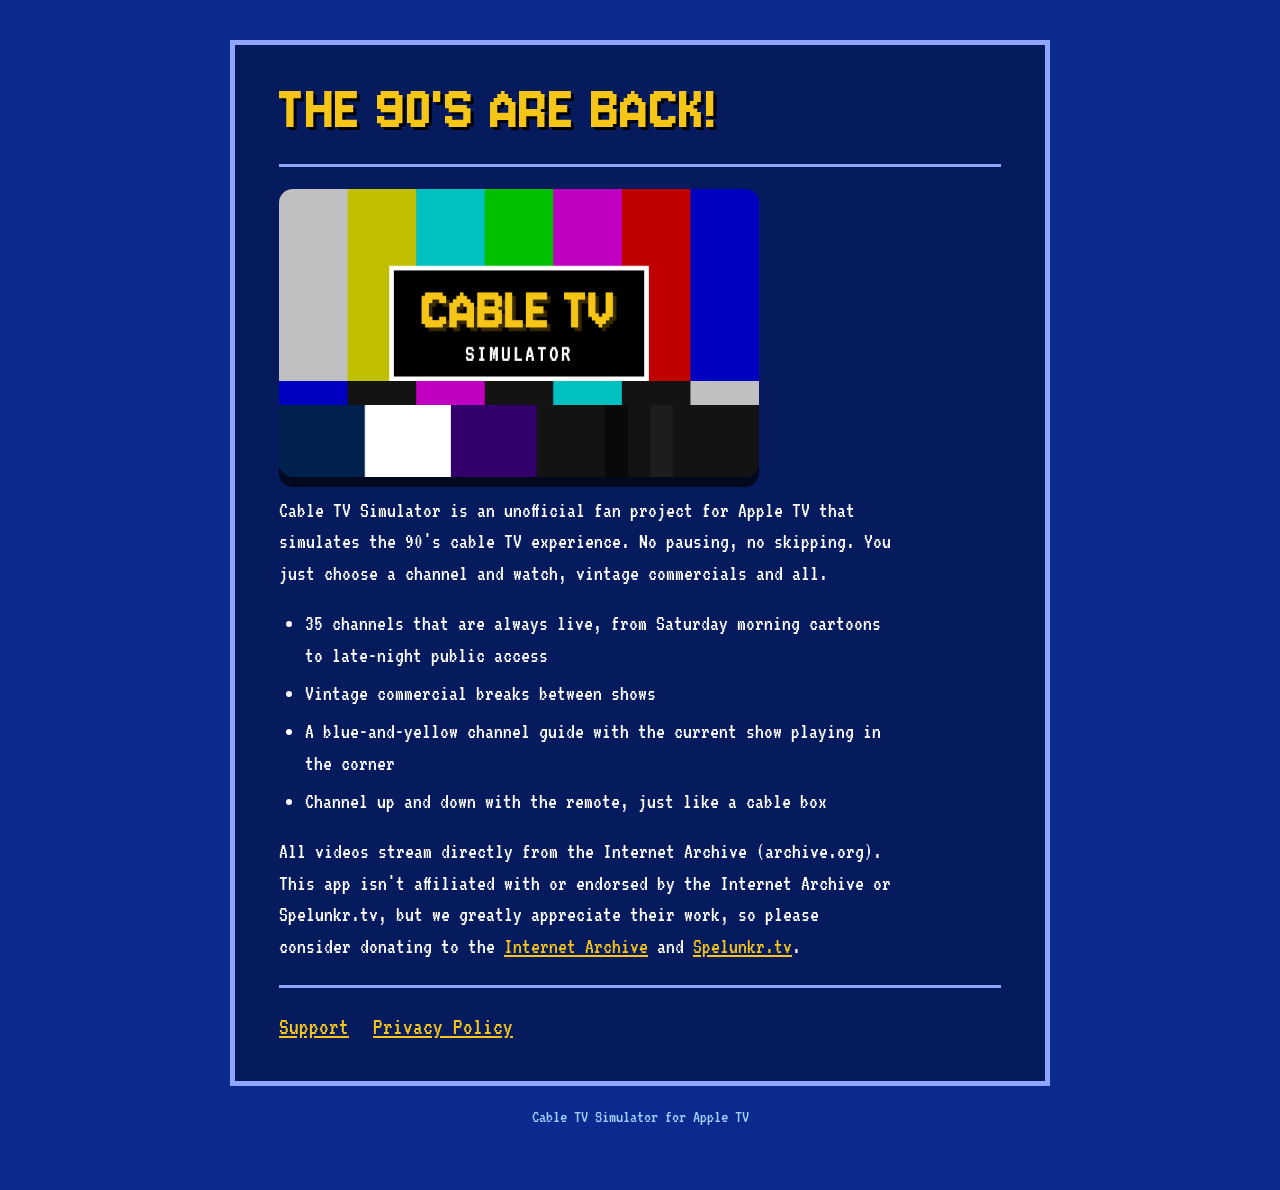
<file: index.html>
<!doctype html>
<html lang="en">
<head>
<meta charset="utf-8">
<meta name="viewport" content="width=device-width, initial-scale=1">
<title>Cable TV Simulator</title>
<meta name="description" content="A 90s cable TV simulator for Apple TV: live channels, vintage commercials and a channel guide, streamed from the Internet Archive.">
<meta property="og:title" content="Cable TV Simulator">
<meta property="og:description" content="The 90s are back! Live channels, vintage commercials and a channel guide for Apple TV.">
<meta property="og:image" content="https://cabletvsimulator.com/icon.png">
<link rel="icon" href="/icon.png">
<link rel="preconnect" href="https://fonts.googleapis.com">
<link rel="preconnect" href="https://fonts.gstatic.com" crossorigin>
<link rel="stylesheet" href="https://fonts.googleapis.com/css2?family=Jersey+10&family=VT323&display=swap">
<link rel="stylesheet" href="/style.css">
</head>
<body>
<main>
  <h1>THE 90'S ARE BACK!</h1>
  <hr>
  <img class="icon" src="/icon.png" alt="Cable TV Simulator icon: color bars with a Cable TV Simulator card">
  <p>Cable TV Simulator is an unofficial fan project for Apple TV that simulates the 90's cable TV experience. No pausing, no skipping. You just choose a channel and watch, vintage commercials and all.</p>
  <ul>
    <li>35 channels that are always live, from Saturday morning cartoons to late-night public access</li>
    <li>Vintage commercial breaks between shows</li>
    <li>A blue-and-yellow channel guide with the current show playing in the corner</li>
    <li>Channel up and down with the remote, just like a cable box</li>
  </ul>
  <p>All videos stream directly from the Internet Archive (archive.org). This app isn't affiliated with or endorsed by the Internet Archive or Spelunkr.tv, but we greatly appreciate their work, so please consider donating to the <a href="https://archive.org/donate">Internet Archive</a> and <a href="https://ko-fi.com/spelunkrtv">Spelunkr.tv</a>.</p>
  <hr>
  <nav>
    <a href="/support/">Support</a>
    <a href="/privacy/">Privacy Policy</a>
  </nav>
</main>
<footer>Cable TV Simulator for Apple TV</footer>
</body>
</html>
</file>
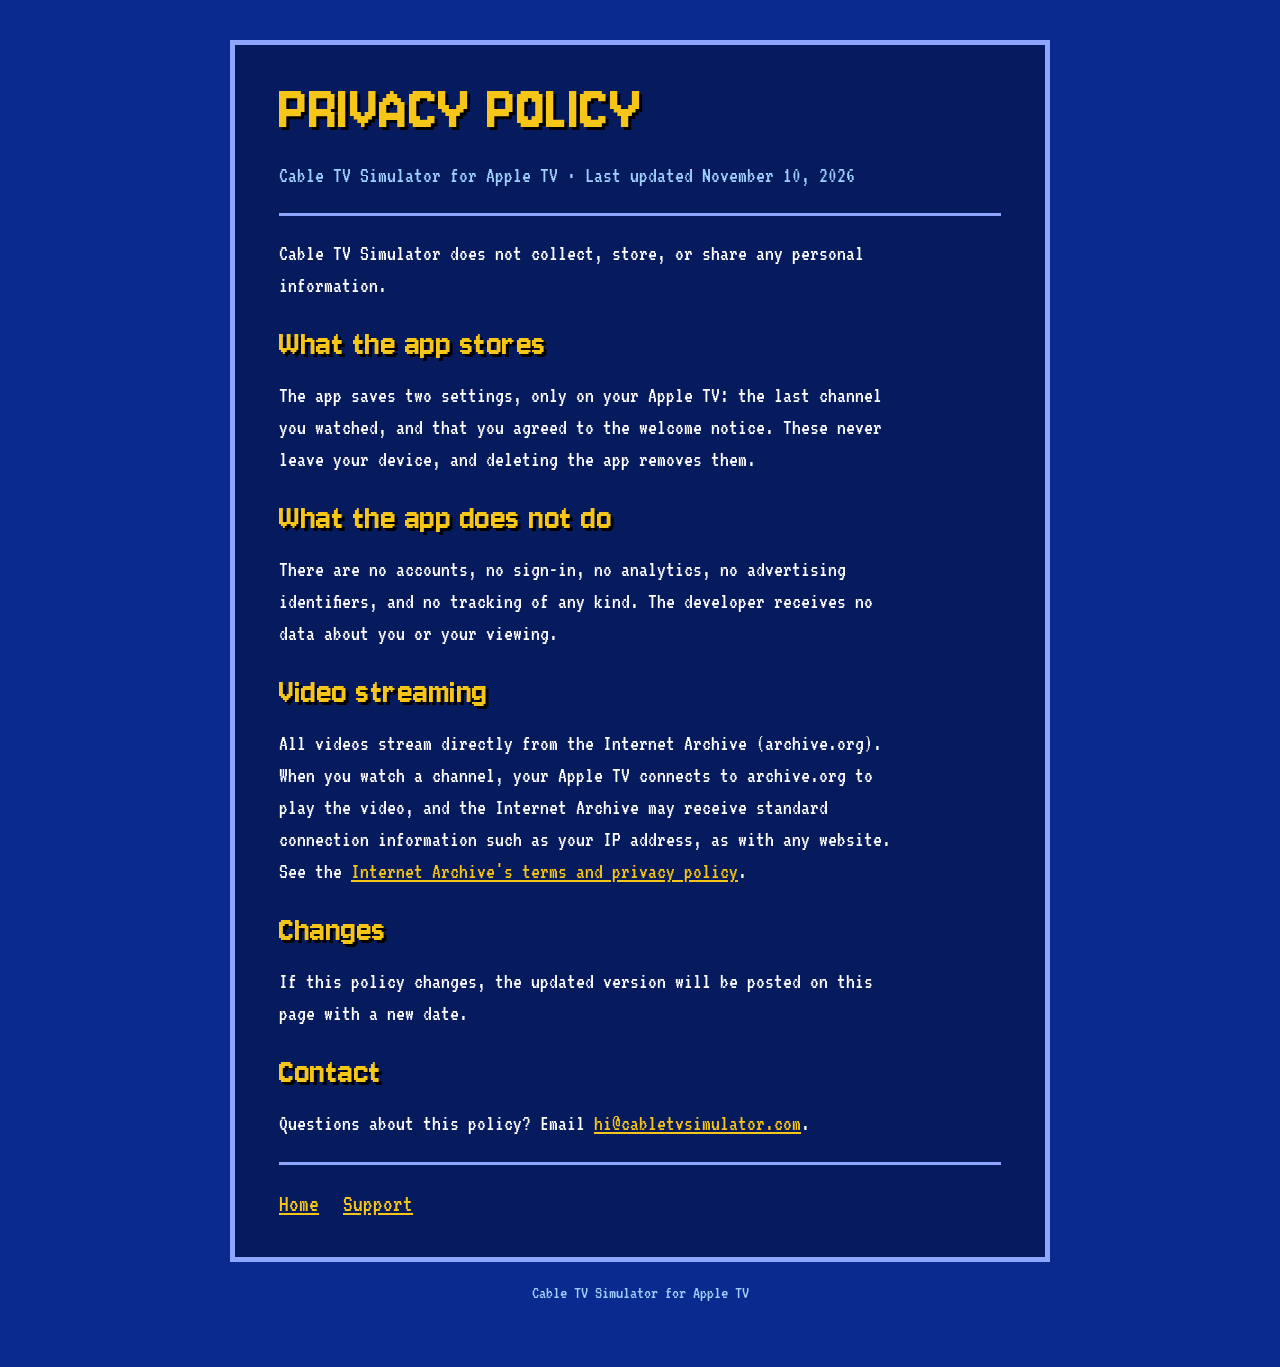
<file: privacy/index.html>
<!doctype html>
<html lang="en">
<head>
<meta charset="utf-8">
<meta name="viewport" content="width=device-width, initial-scale=1">
<title>Privacy Policy · Cable TV Simulator</title>
<meta name="description" content="Cable TV Simulator does not collect, store, or share any personal information.">
<link rel="icon" href="/icon.png">
<link rel="preconnect" href="https://fonts.googleapis.com">
<link rel="preconnect" href="https://fonts.gstatic.com" crossorigin>
<link rel="stylesheet" href="https://fonts.googleapis.com/css2?family=Jersey+10&family=VT323&display=swap">
<link rel="stylesheet" href="/style.css">
</head>
<body>
<main>
  <h1>PRIVACY POLICY</h1>
  <p class="muted">Cable TV Simulator for Apple TV · Last updated November 10, 2026</p>
  <hr>
  <p>Cable TV Simulator does not collect, store, or share any personal information.</p>

  <h2>What the app stores</h2>
  <p>The app saves two settings, only on your Apple TV: the last channel you watched, and that you agreed to the welcome notice. These never leave your device, and deleting the app removes them.</p>

  <h2>What the app does not do</h2>
  <p>There are no accounts, no sign-in, no analytics, no advertising identifiers, and no tracking of any kind. The developer receives no data about you or your viewing.</p>

  <h2>Video streaming</h2>
  <p>All videos stream directly from the Internet Archive (archive.org). When you watch a channel, your Apple TV connects to archive.org to play the video, and the Internet Archive may receive standard connection information such as your IP address, as with any website. See the <a href="https://archive.org/about/terms.php">Internet Archive's terms and privacy policy</a>.</p>

  <h2>Changes</h2>
  <p>If this policy changes, the updated version will be posted on this page with a new date.</p>

  <h2>Contact</h2>
  <p>Questions about this policy? Email <a href="mailto:hi@cabletvsimulator.com">hi@cabletvsimulator.com</a>.</p>
  <hr>
  <nav>
    <a href="/">Home</a>
    <a href="/support/">Support</a>
  </nav>
</main>
<footer>Cable TV Simulator for Apple TV</footer>
</body>
</html>
</file>
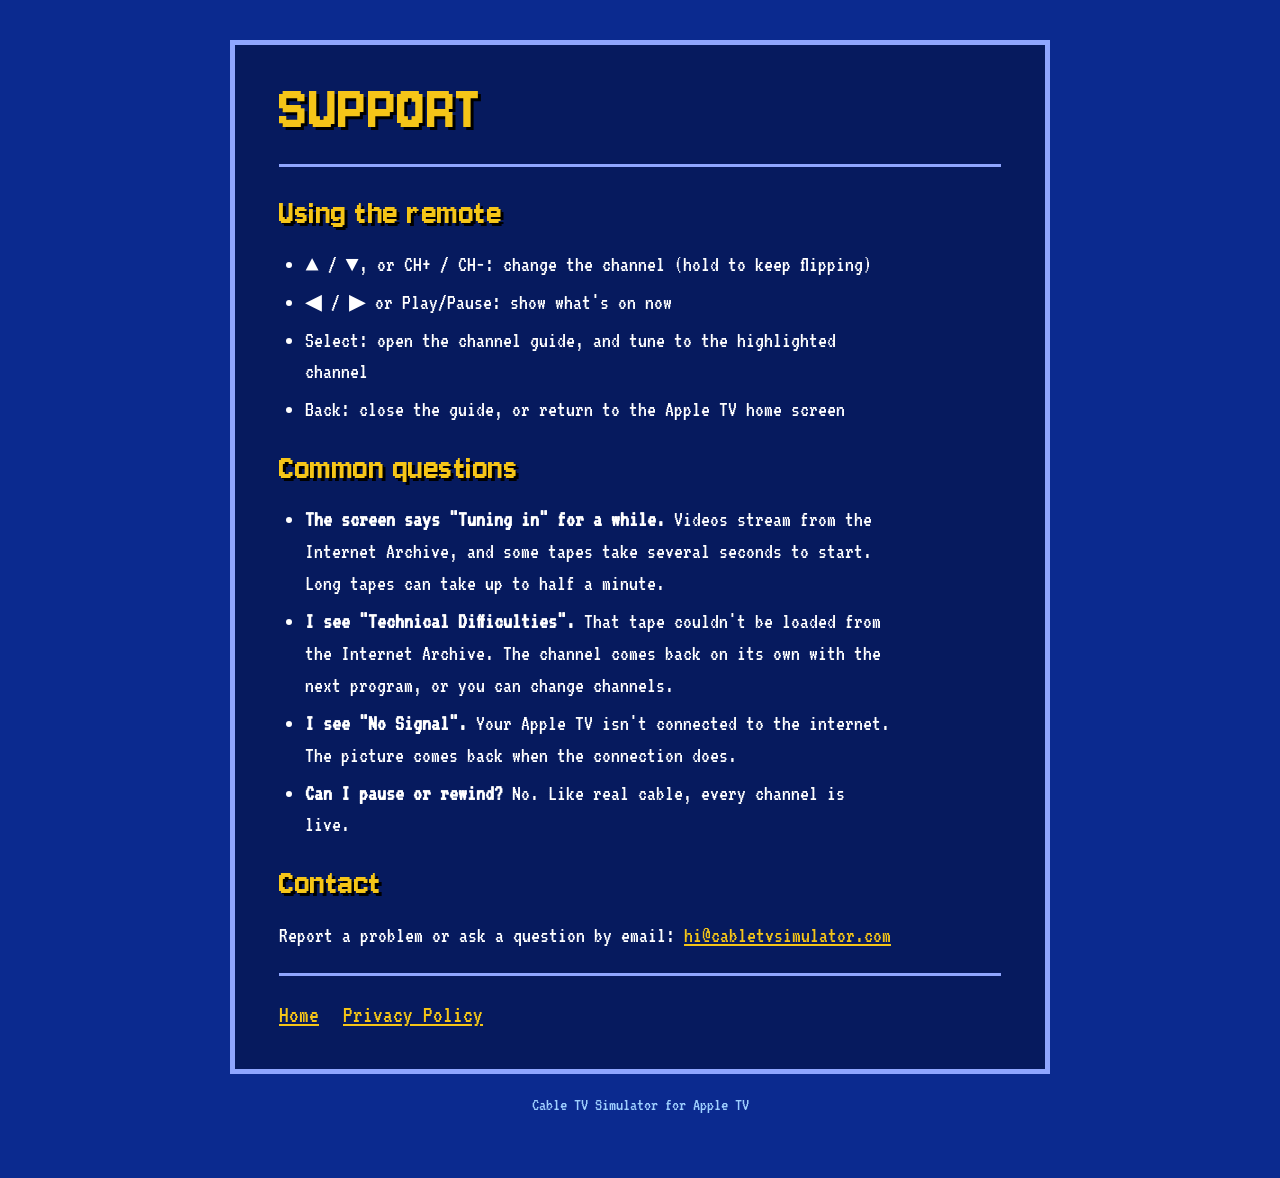
<file: support/index.html>
<!doctype html>
<html lang="en">
<head>
<meta charset="utf-8">
<meta name="viewport" content="width=device-width, initial-scale=1">
<title>Support · Cable TV Simulator</title>
<meta name="description" content="Help with Cable TV Simulator for Apple TV.">
<link rel="icon" href="/icon.png">
<link rel="preconnect" href="https://fonts.googleapis.com">
<link rel="preconnect" href="https://fonts.gstatic.com" crossorigin>
<link rel="stylesheet" href="https://fonts.googleapis.com/css2?family=Jersey+10&family=VT323&display=swap">
<link rel="stylesheet" href="/style.css">
</head>
<body>
<main>
  <h1>SUPPORT</h1>
  <hr>

  <h2>Using the remote</h2>
  <ul>
    <li>▲ / ▼, or CH+ / CH−: change the channel (hold to keep flipping)</li>
    <li>◀ / ▶ or Play/Pause: show what's on now</li>
    <li>Select: open the channel guide, and tune to the highlighted channel</li>
    <li>Back: close the guide, or return to the Apple TV home screen</li>
  </ul>

  <h2>Common questions</h2>
  <ul>
    <li><b>The screen says "Tuning in" for a while.</b> Videos stream from the Internet Archive, and some tapes take several seconds to start. Long tapes can take up to half a minute.</li>
    <li><b>I see "Technical Difficulties".</b> That tape couldn't be loaded from the Internet Archive. The channel comes back on its own with the next program, or you can change channels.</li>
    <li><b>I see "No Signal".</b> Your Apple TV isn't connected to the internet. The picture comes back when the connection does.</li>
    <li><b>Can I pause or rewind?</b> No. Like real cable, every channel is live.</li>
  </ul>

  <h2>Contact</h2>
  <p>Report a problem or ask a question by email: <a href="mailto:hi@cabletvsimulator.com">hi@cabletvsimulator.com</a></p>
  <hr>
  <nav>
    <a href="/">Home</a>
    <a href="/privacy/">Privacy Policy</a>
  </nav>
</main>
<footer>Cable TV Simulator for Apple TV</footer>
</body>
</html>
</file>
<file: style.css>
/* Cable TV Simulator: the app's own 90s cable guide look. */
:root {
  --guide: #0b2a8f;
  --panel: #061a5e;
  --frame: #8fa6ff;
  --yellow: #f5c518;
  --light: #9fd0ff;
  --text: #ffffff;
  color-scheme: dark;
}
* { box-sizing: border-box; }
html { background: var(--guide); }
body {
  margin: 0;
  background: var(--guide);
  color: var(--text);
  font: 22px/1.45 "VT323", "Courier New", monospace;
  padding: 40px max(16px, env(safe-area-inset-left)) 60px max(16px, env(safe-area-inset-right));
}
main {
  max-width: 820px;
  margin: 0 auto;
  background: var(--panel);
  border: 5px solid var(--frame);
  padding: 32px clamp(18px, 5vw, 44px) 36px;
  display: flex;
  flex-direction: column;
  gap: 18px;
}
h1, h2 {
  font-family: "Jersey 10", "VT323", monospace;
  font-weight: 400;
  color: var(--yellow);
  text-shadow: 3px 3px 0 #000;
  line-height: 0.95;
  margin: 0;
  letter-spacing: 0.5px;
}
h1 { font-size: clamp(44px, 8vw, 68px); }
h2 { font-size: 36px; margin-top: 8px; }
hr { border: 0; border-top: 3px solid var(--frame); margin: 4px 0; width: 100%; }
p, ul { margin: 0; max-width: 68ch; }
ul { padding-left: 1.2em; display: flex; flex-direction: column; gap: 6px; }
a { color: var(--yellow); }
a:hover, a:focus { color: #ffe066; }
.icon { width: 100%; max-width: 480px; aspect-ratio: 5 / 3; border-radius: 14px; display: block; box-shadow: 0 10px 0 #000a; }
.muted { color: var(--light); }
nav { display: flex; flex-wrap: wrap; gap: 8px 24px; font-size: 24px; }
footer { max-width: 820px; margin: 18px auto 0; color: var(--light); font-size: 18px; text-align: center; }
</file>
